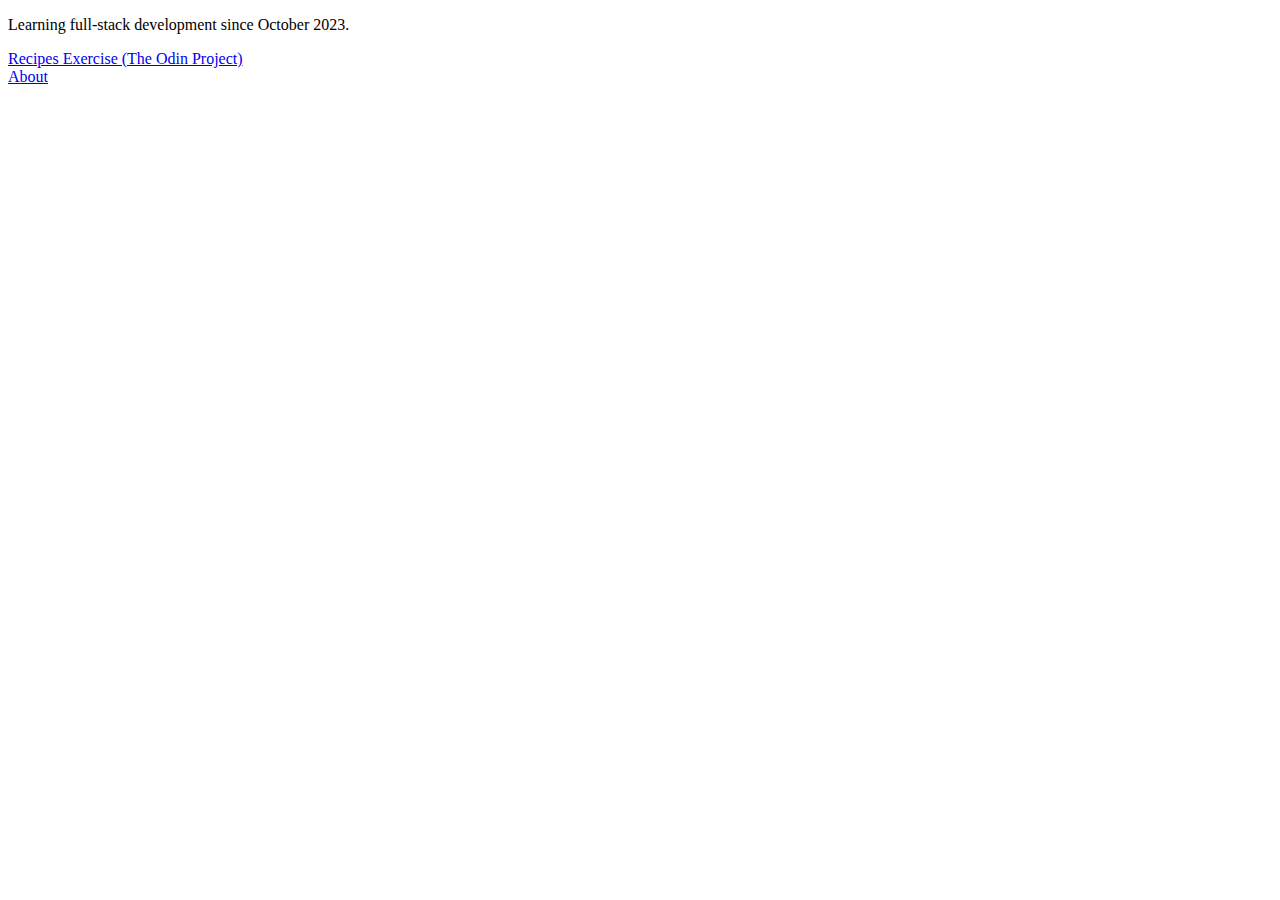
<file: index.html>
<!DOCTYPE html>
<html lang="en">
    <head>
        <meta charset="UTF-8">
        <title>Welcome to my development minifolio!</title>
    </head>

    <body>
        <p>Learning full-stack development since October 2023.</p>
        <div><a href="receita/index.html">Recipes Exercise (The Odin Project)</a></div>
        

        <a href="pages/about.html">About</a>

        
    </body>
</html>
</file>
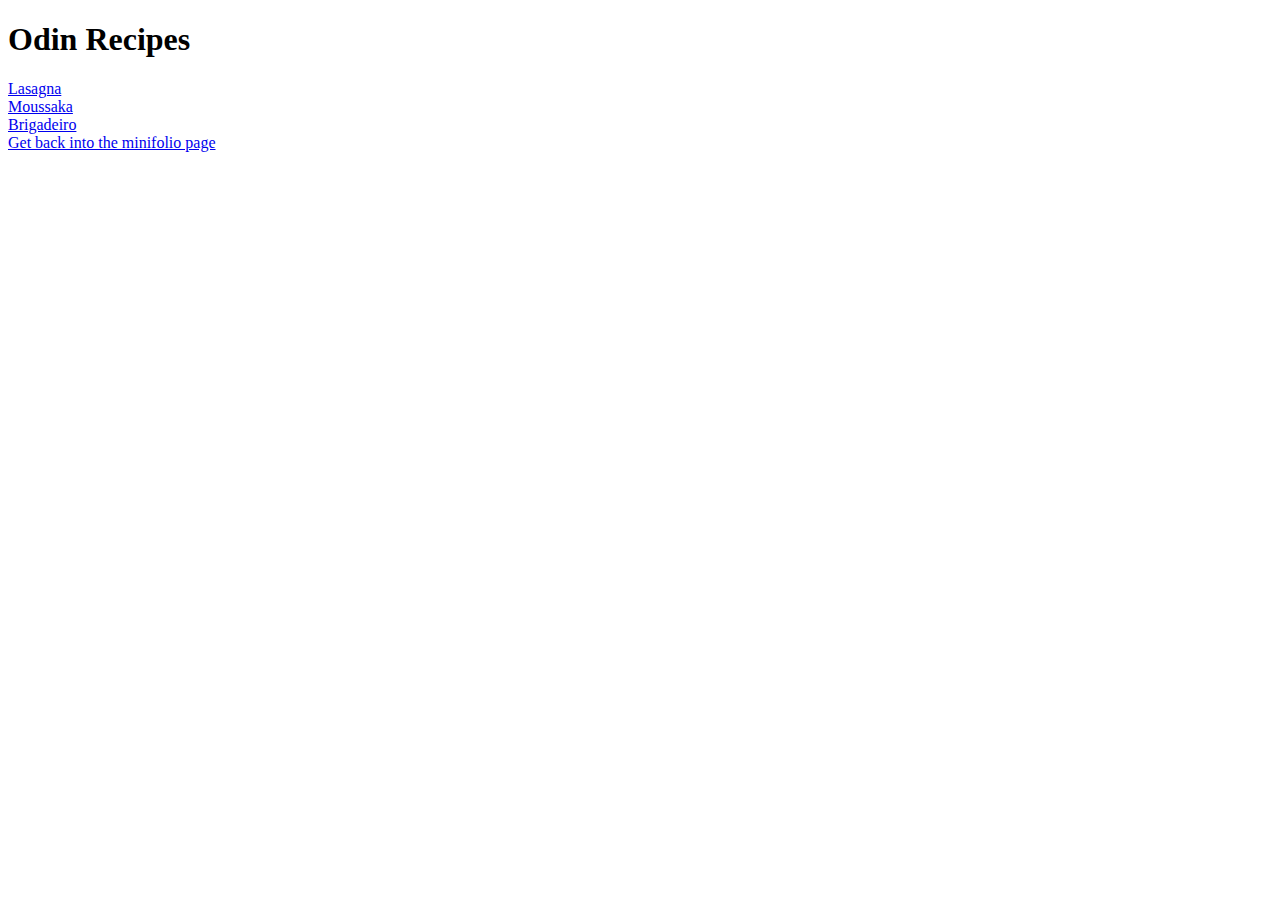
<file: receita/index.html>
<!DOCTYPE html>
<html lang="en">
    <head>
        <title>Main Recipes</title>
    </head>
    <body>
        <h1>Odin Recipes</h1>
        <div><a href="odin-recipes/lasagna.html">Lasagna</a></div>
        <div><a href="odin-recipes/moussaka.html">Moussaka</a></div>
        <div><a href="odin-recipes/brigadeiro.html">Brigadeiro</a></div>

        <a href="../index.html">Get back into the minifolio page</a>
    </body>
</html>
</file>
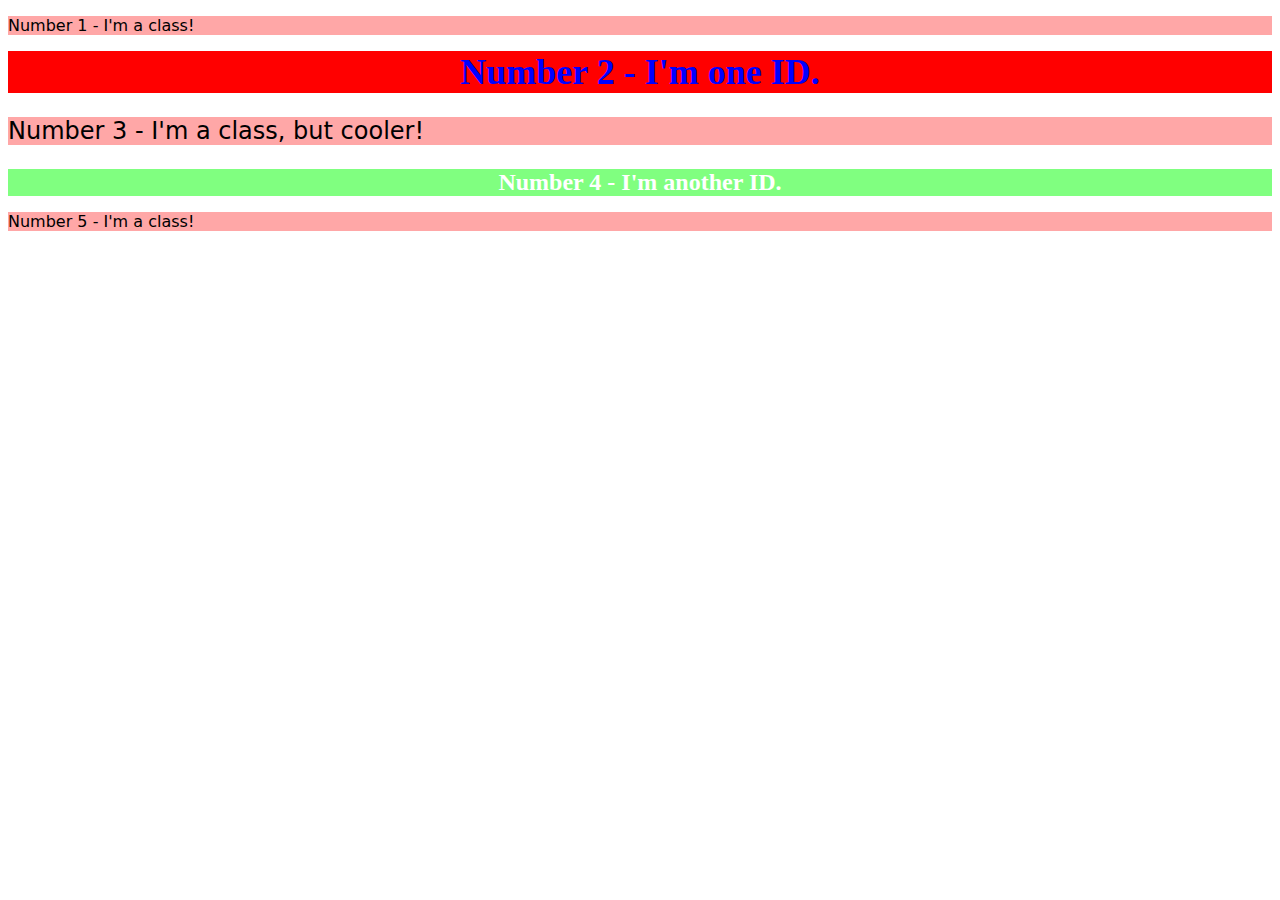
<file: css-study/classidselectors.html>
<!DOCTYPE html>
<html lang="en">
    <head>
        <meta charset="UTF-8">
        <title>Class and ID Selectors</title>
        <link rel="stylesheet" href="styles.css">
    </head>
    <body>
        <p class="odd">Number 1 - I'm a class!</p>
        <div id="two">Number 2 - I'm one ID.</div>
        <p class="odd adjust-font-size">Number 3 - I'm a class, but cooler!</p>
        <div id="four" class="adjust-font-size">Number 4 - I'm another ID.</div>
        <p class="odd">Number 5 - I'm a class!</p>
    </body>
</html>
</file>
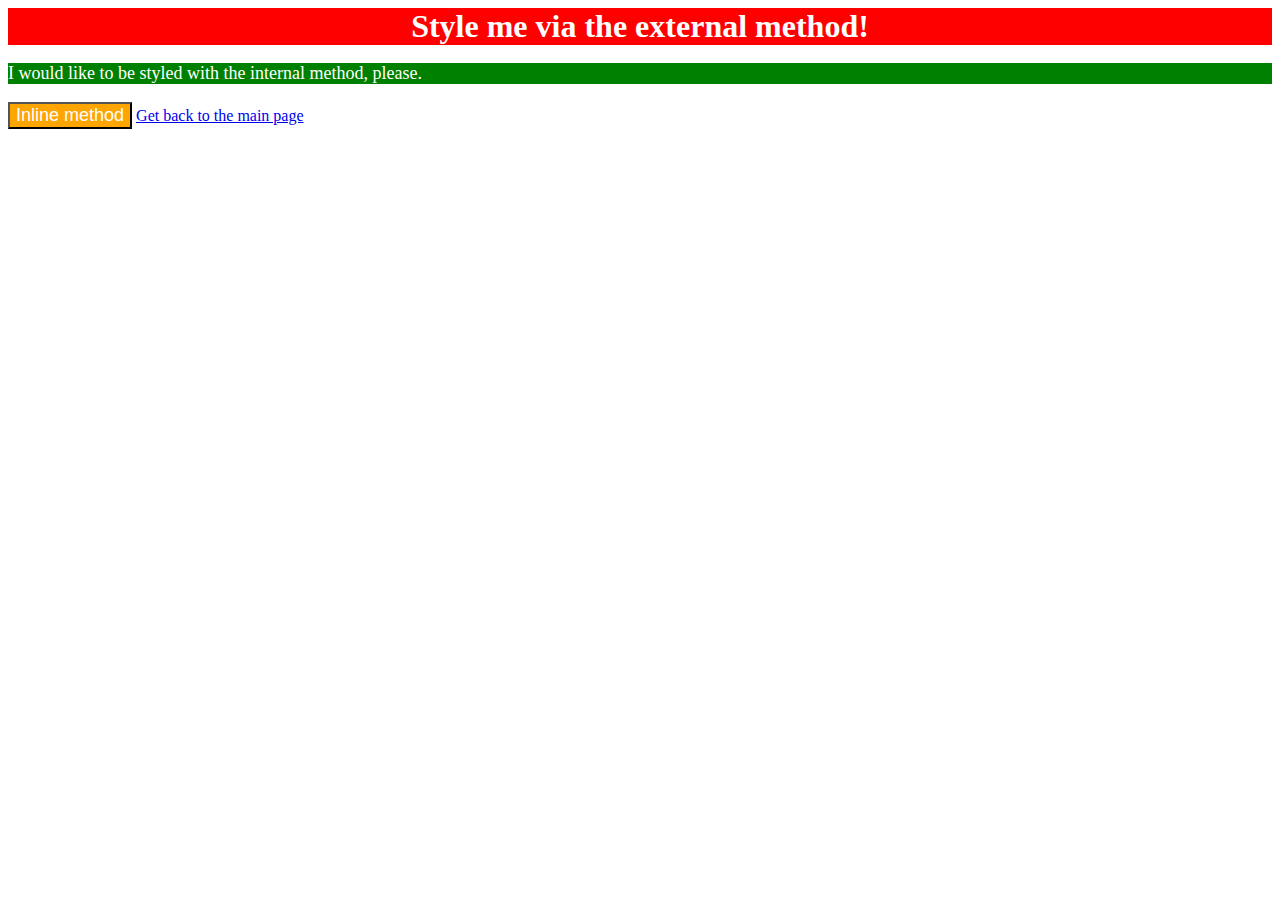
<file: css-study/methods-study.html>
<!DOCTYPE html>
<html lang="en">
    <head>
        <link rel="stylesheet" href="styles.css" />
        <meta charset="UTF-8">
        <meta name="viewport" content="width=device-width, initial-scale=1.0">
        <title>Methods for Addind CSS</title>
        <style>
            p {
                background-color: green;
                color: white;
                font-size: 18px;
            }
        </style>
    </head>

    <body>
        <div>Style me via the external method!</div>
        <p>I would like to be styled with the internal method, please.</p>
        <button style="color: white; background-color: orange; font-size: 18px;">Inline method</button>
        <a href="../index.html">Get back to the main page</a>
    </body>
</htnk>
</file>
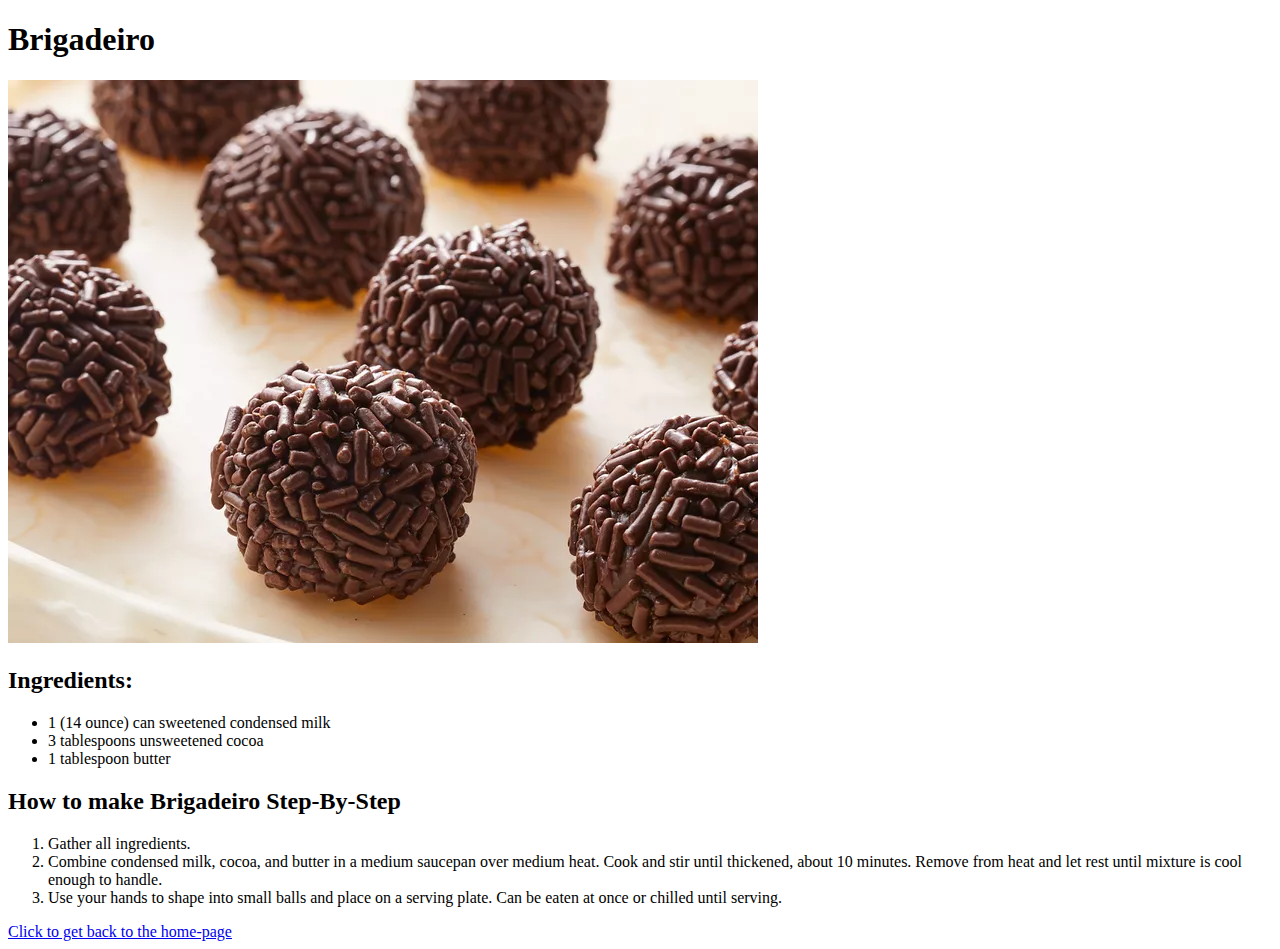
<file: receita/odin-recipes/brigadeiro.html>
<!DOCTYPE html>
<html lang="en">
    <head>
        <title>Brigadeiro Recipe</title>
    </head>
    <body>
        <h1>Brigadeiro</h1>
        <img src="img/brigadeiro.jpg">
        
        <h2>Ingredients:</h2>
        <ul>
            <li>1 (14 ounce) can sweetened condensed milk</li>
            <li>3 tablespoons unsweetened cocoa</li>
            <li>1 tablespoon butter</li>          
        </ul>

        <h2>How to make Brigadeiro Step-By-Step</h2>
        <ol>
            <li> Gather all ingredients.</li>
            <li> Combine condensed milk, cocoa, and butter in a medium saucepan over medium heat. Cook and stir until thickened, about 10 minutes. Remove from heat and let rest until mixture is cool enough to handle.</li>
            <li> Use your hands to shape into small balls and place on a serving plate. Can be eaten at once or chilled until serving.</li>
        </ol>

        <a href="../index.html">Click to get back to the home-page</a>
    </body>

</html>
</file>
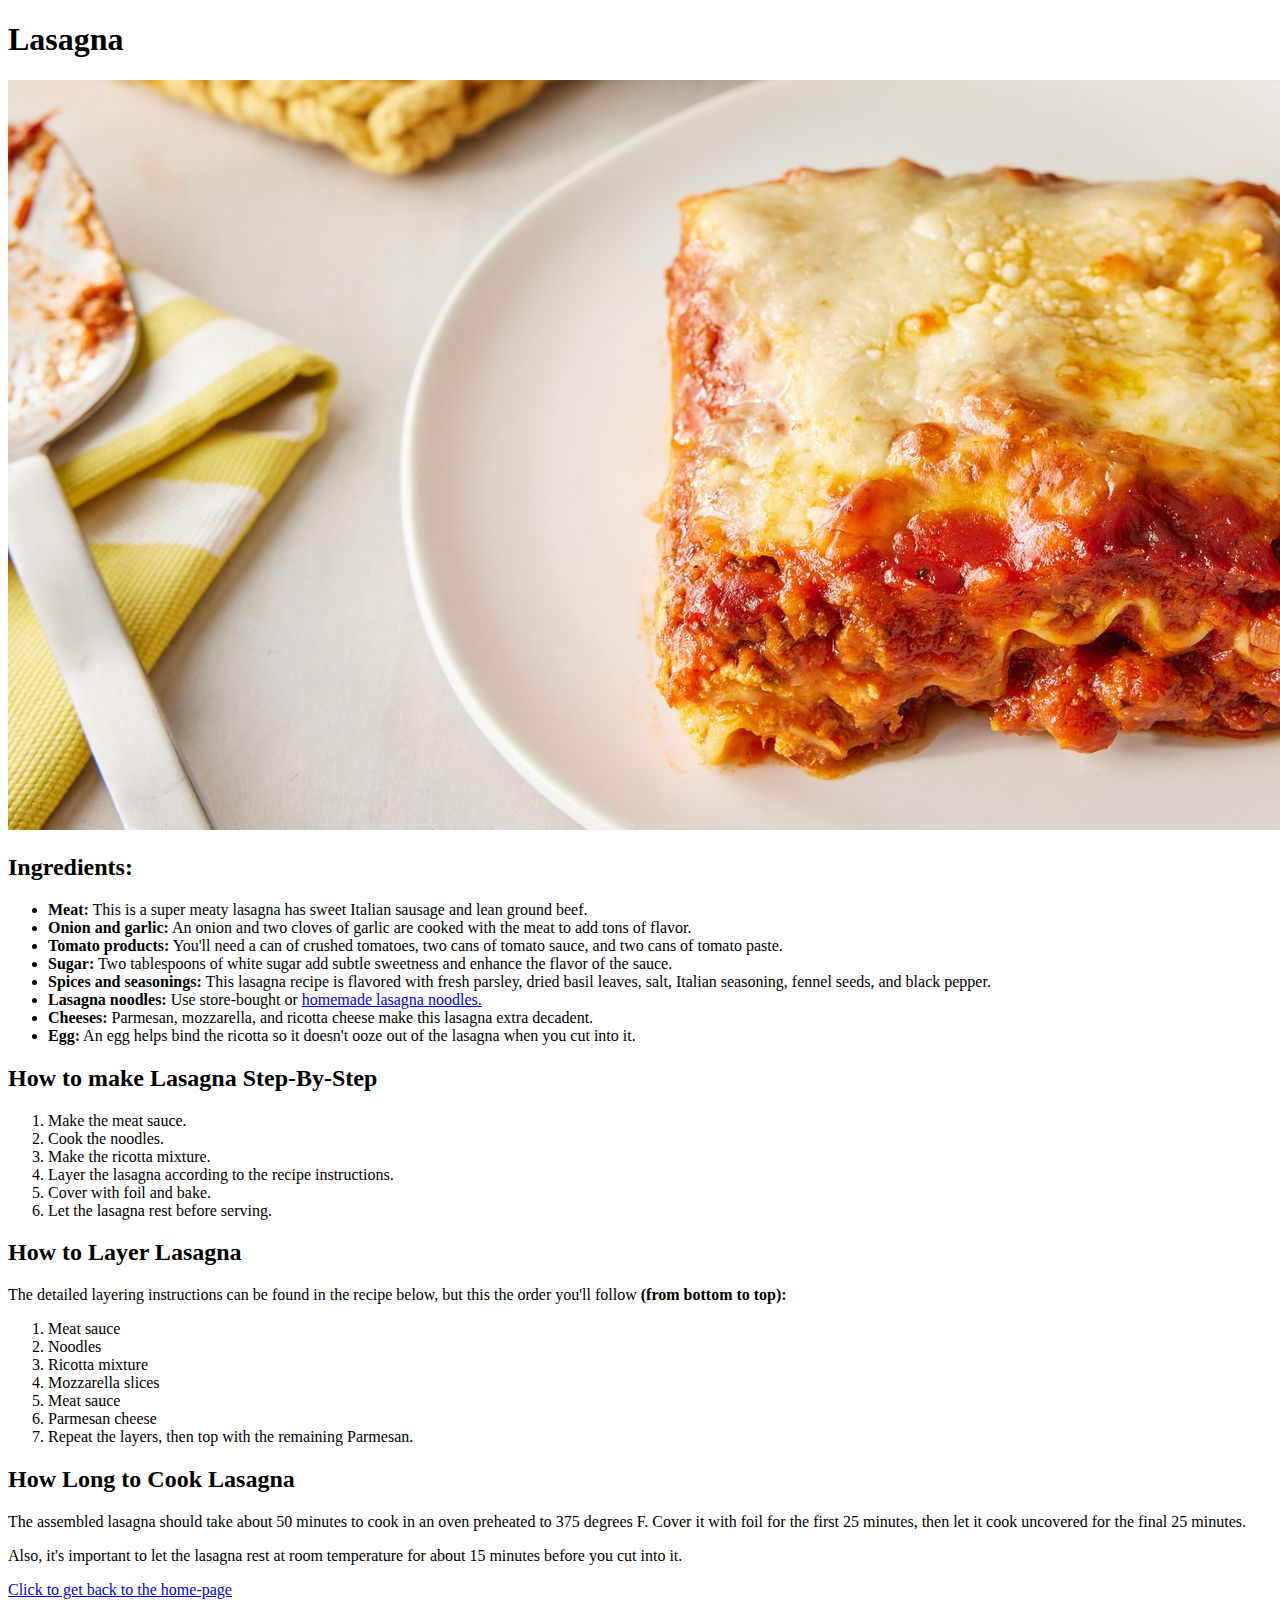
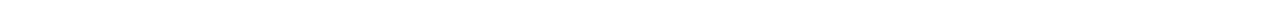
<file: receita/odin-recipes/lasagna.html>
<!DOCTYPE html>
<html lang="en">
    <head>
        <title>Lasagna Recipe</title>
    </head>
    <body>
        <h1>Lasagna</h1>
        <img src="img/lasagna.jpg">
        
        <h2>Ingredients:</h2>
        <ul>
            <li><b>Meat:</b> This is a super meaty lasagna has sweet Italian sausage and lean ground beef.</li>
            <li><b>Onion and garlic:</b> An onion and two cloves of garlic are cooked with the meat to add tons of flavor.</li>
            <li><b>Tomato products:</b> You'll need a can of crushed tomatoes, two cans of tomato sauce, and two cans of tomato paste.</li>
            <li><b>Sugar:</b> Two tablespoons of white sugar add subtle sweetness and enhance the flavor of the sauce.</li>
            <li><b>Spices and seasonings:</b> This lasagna recipe is flavored with fresh parsley, dried basil leaves, salt, Italian seasoning, fennel seeds, and black pepper.</li>
            <li><b>Lasagna noodles:</b> Use store-bought or <a href="https://www.allrecipes.com/recipe/266023/homemade-lasagna-sheets/">homemade lasagna noodles.</a></li>
            <li><b>Cheeses:</b> Parmesan, mozzarella, and ricotta cheese make this lasagna extra decadent.</li>
            <li><b>Egg:</b> An egg helps bind the ricotta so it doesn't ooze out of the lasagna when you cut into it.</li>
        </ul>

        <h2>How to make Lasagna Step-By-Step</h2>
        <ol>
            <li> Make the meat sauce.</li>
            <li> Cook the noodles.</li>
            <li> Make the ricotta mixture.</li>
            <li> Layer the lasagna according to the recipe instructions.</li>
            <li> Cover with foil and bake.</li>
            <li> Let the lasagna rest before serving.</li>
        </ol>

        <h2>How to Layer Lasagna</h2>
        <p>The detailed layering instructions can be found in the recipe below, but this the order you'll follow <b>(from bottom to top):</b></p>
        <ol>
            <li>Meat sauce</li>
            <li>Noodles</li>
            <li>Ricotta mixture</li>
            <li>Mozzarella slices</li>
            <li>Meat sauce</li>
            <li>Parmesan cheese</li>
            <li>Repeat the layers, then top with the remaining Parmesan.</li>
        </ol>

        <h2>How Long to Cook Lasagna</h2>
        <p>The assembled lasagna should take about 50 minutes to cook in an oven preheated to 375 degrees F. Cover it with foil for the first 25 minutes, then let it cook uncovered for the final 25 minutes.</p>
        <p>Also, it's important to let the lasagna rest at room temperature for about 15 minutes before you cut into it.</p>
    
        <a href="../index.html">Click to get back to the home-page</a>
    </body>

</html>
</file>
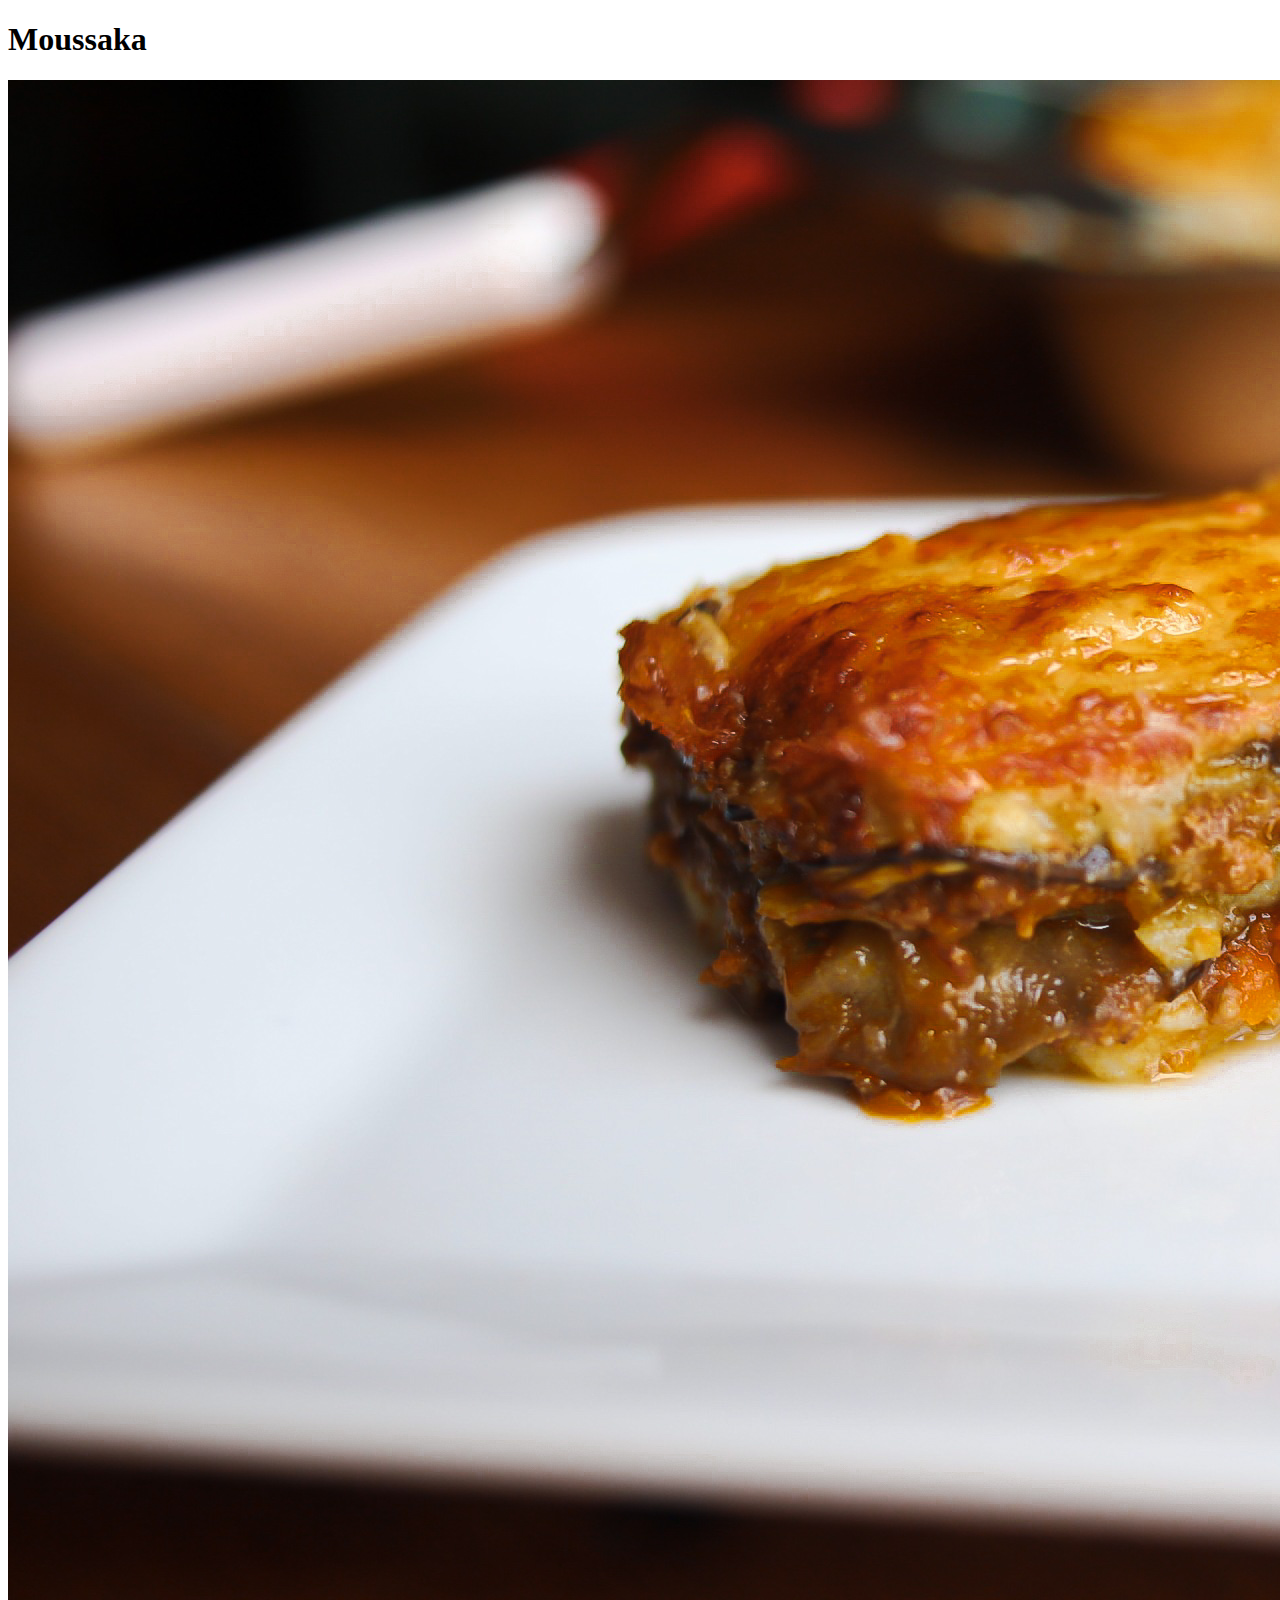
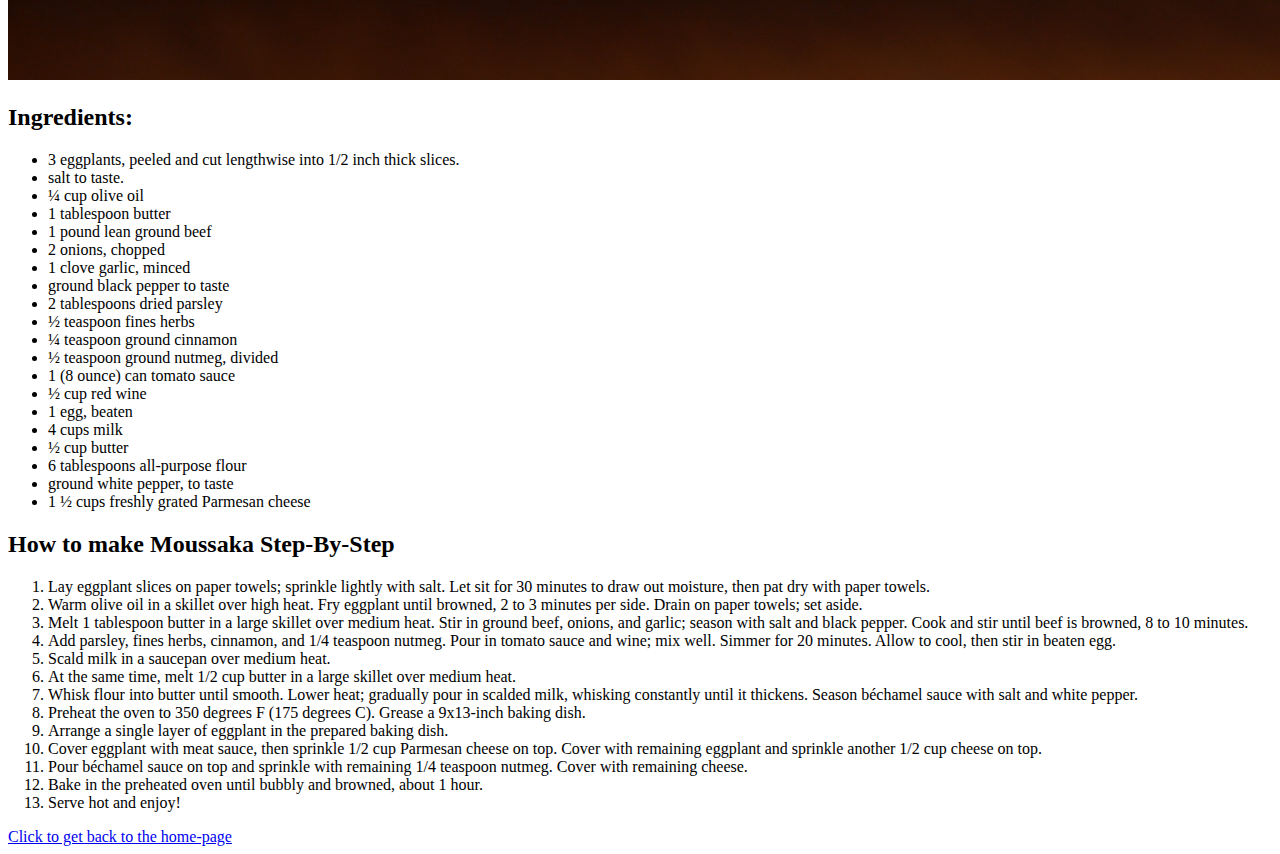
<file: receita/odin-recipes/moussaka.html>
<!DOCTYPE html>
<html lang="en">
    <head>
        <title>Moussaka Recipe</title>
    </head>
    <body>
        <h1>Moussaka</h1>
        <img src="img/moussaka.jpg">
        
        <h2>Ingredients:</h2>
        <ul>
            <li>3 eggplants, peeled and cut lengthwise into 1/2 inch thick slices.</li>
            <li>salt to taste.</li>
            <li>¼ cup olive oil</li>
            <li>1 tablespoon butter</li>
            <li>1 pound lean ground beef</li>
            <li>2 onions, chopped</li>
            <li>1 clove garlic, minced</li>
            <li>ground black pepper to taste</li>
            <li>2 tablespoons dried parsley</li>
            <li>½ teaspoon fines herbs</li>
            <li>¼ teaspoon ground cinnamon</li>
            <li>½ teaspoon ground nutmeg, divided</li>
            <li>1 (8 ounce) can tomato sauce</li>
            <li>½ cup red wine</li>
            <li>1 egg, beaten</li>
            <li>4 cups milk</li>
            <li>½ cup butter</li>
            <li>6 tablespoons all-purpose flour</li>
            <li>ground white pepper, to taste</li>
            <li>1 ½ cups freshly grated Parmesan cheese</li>
            
        </ul>

        <h2>How to make Moussaka Step-By-Step</h2>
        <ol>
            <li> Lay eggplant slices on paper towels; sprinkle lightly with salt. Let sit for 30 minutes to draw out moisture, then pat dry with paper towels.</li>
            <li> Warm olive oil in a skillet over high heat. Fry eggplant until browned, 2 to 3 minutes per side. Drain on paper towels; set aside.</li>
            <li> Melt 1 tablespoon butter in a large skillet over medium heat. Stir in ground beef, onions, and garlic; season with salt and black pepper. Cook and stir until beef is browned, 8 to 10 minutes.</li>
            <li> Add parsley, fines herbs, cinnamon, and 1/4 teaspoon nutmeg. Pour in tomato sauce and wine; mix well. Simmer for 20 minutes. Allow to cool, then stir in beaten egg.</li>
            <li> Scald milk in a saucepan over medium heat.</li>
            <li> At the same time, melt 1/2 cup butter in a large skillet over medium heat.</li>
            <li> Whisk flour into butter until smooth. Lower heat; gradually pour in scalded milk, whisking constantly until it thickens. Season béchamel sauce with salt and white pepper.</li>
            <li> Preheat the oven to 350 degrees F (175 degrees C). Grease a 9x13-inch baking dish.</li>
            <li> Arrange a single layer of eggplant in the prepared baking dish.</li>
            <li> Cover eggplant with meat sauce, then sprinkle 1/2 cup Parmesan cheese on top. Cover with remaining eggplant and sprinkle another 1/2 cup cheese on top.</li>
            <li> Pour béchamel sauce on top and sprinkle with remaining 1/4 teaspoon nutmeg. Cover with remaining cheese.</li>
            <li> Bake in the preheated oven until bubbly and browned, about 1 hour.</li>
            <li> Serve hot and enjoy!</li>
        </ol>

        <a href="../index.html">Click to get back to the home-page</a>
    </body>

</html>
</file>
<file: css-study/styles.css>
div {
    background-color: red;
    color: white;
    font-size: 32px;
    text-align: center;
    font-weight: bold;
}

.odd {
    background-color: rgb(255, 167, 167);
    font-family: Verdana, "DejaVu Sans", sans-serif;
}

.adjust-font-size {
    font-size: 24px;
}

#two {
    color: #0000ff;
    font-size: 36px;
}

#four {
    background-color: hsl(120, 100%, 75%);
    font-weight: bold;
}
</file>
